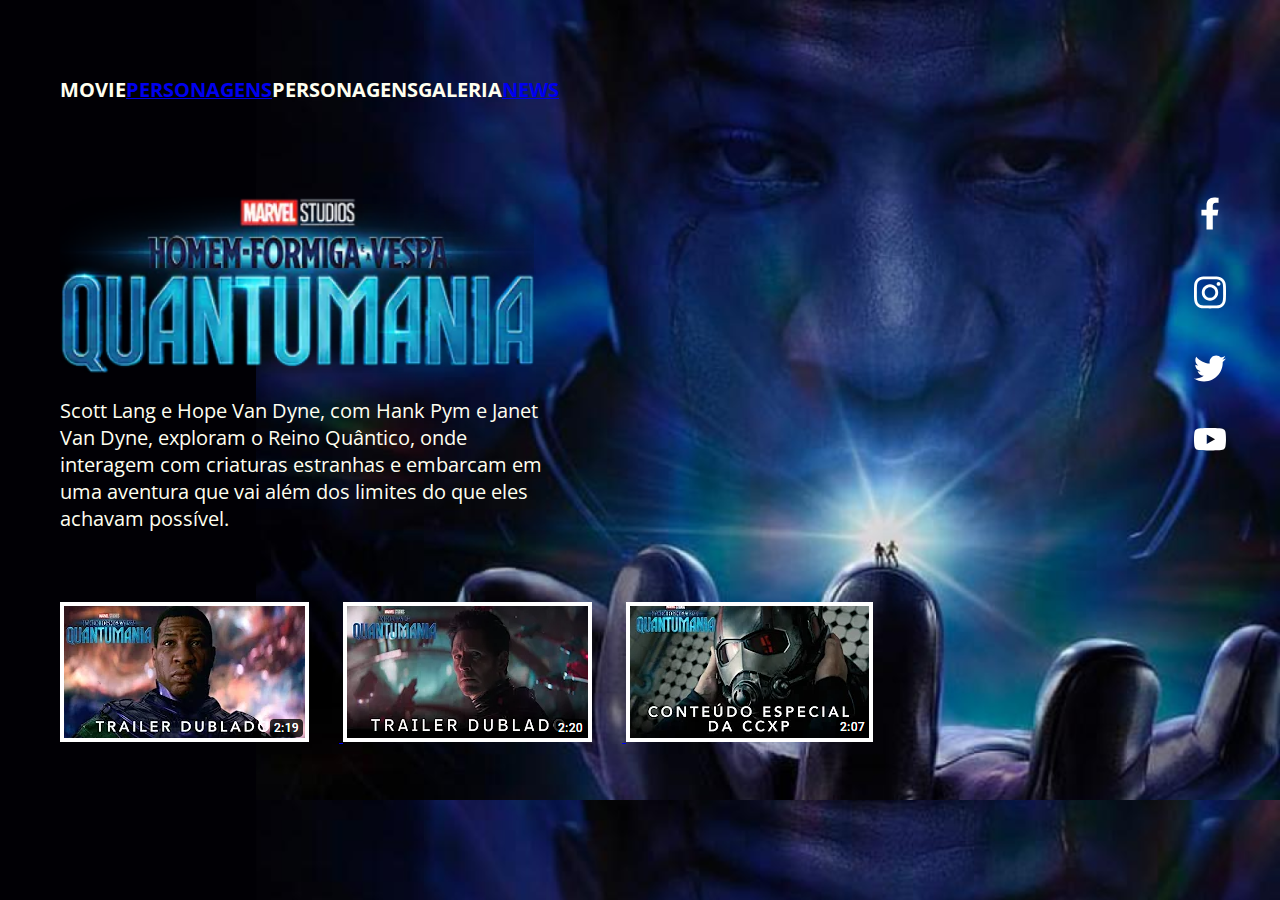
<file: index.html>
<!DOCTYPE html>
<html lang="pt-br">
<head>
    <meta charset="UTF-8">
    <meta name="viewport" content="width=device-width, initial-scale=1.0">
    <link rel= "stylesheet" href="./style.css">
    <link rel="preconnect" href="https://fonts.googleapis.com">
    <link rel="preconnect" href="https://fonts.gstatic.com" crossorigin>
    <link href="https://fonts.googleapis.com/css2?family=Open+Sans&display=swap" rel="stylesheet">
    <title>Untitled</title>
</head>
<body>
    <header>
        <div class="menu">
            <h2>MOVIE</h2 class= "MOVIE">
                <a href="personagens.html">
                    <h2>PERSONAGENS</h2 class="PERSONAGENS">
                </a>
            <h2>PERSONAGENS</h2 class="PERSONAGENS">
            <h2>GALERIA</h2 class="GALERIA">
                <a href="https://legadodamarvel.com.br/" target="_self">
                    <h2>NEWS</h2 class= "NEWS">
                </a>
        </div>
        
    </header>
<main>
    <div class="logo">    
         <img src="./img/logo.png" alt="logo_marvel" class="logo_icon">
        <p>Scott Lang e Hope Van Dyne, com Hank Pym e Janet Van Dyne, exploram o Reino Quântico, onde interagem com criaturas estranhas e embarcam em uma aventura que vai além dos limites do que eles achavam possível.</p>
    </div>
    <div class="redes_sociais">
        <a href="https://www.facebook.com/MarvelBR/?locale=pt_BR">
            <img src="./img/facebook.svg" alt="facebook">
        </a>
        <a href="https://www.instagram.com/marvel/">
            <img src="./img/instagram.svg" alt="intagram">
        </a>
        <a href="https://twitter.com/Marvel">
            <img src="./img/twitter.svg" alt="twitter"> 
        </a>
        <a href="https://www.youtube.com/channel/UCItRs-h8YU1wRRfP637614w">   
            <img src="./img/youtube.svg" alt="youtube">
        </a>
    </div>
 </main>
 <footer>
    <div class="trailers">
        <a href="https://www.youtube.com/watch?v=BpcVq1U5pIs">
            <img src="./img/trailer1.png" alt="trailer dublado" class="trailer1">
        </a>
        <a href="https://www.youtube.com/watch?v=Wiqx2kJ8kjk">
            <img src="./img/trailer2.png" alt="trailer dublado" class="trailer2">
        </a>
        <a href="https://www.youtube.com/watch?v=zUT5psm2Jlc">
            <img src="./img/conteudo_especial.png" alt="conteúdo especial da ccxp"> 
        </a>
    </div>
</footer> 
</body>
</html>
</file>
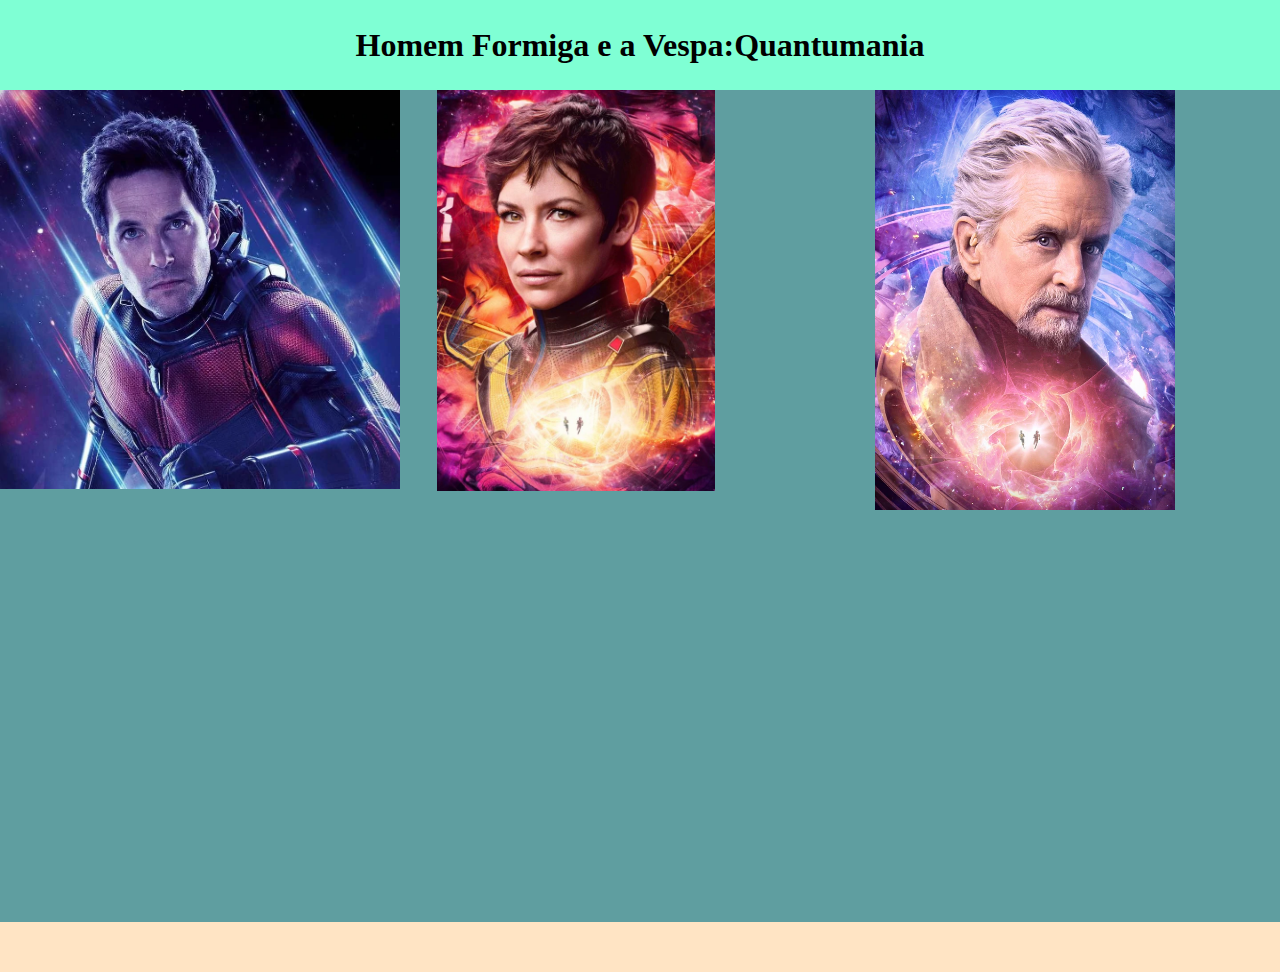
<file: personagens.html>
<!DOCTYPE html>
<html lang="pt-br">
<head>
    <meta charset="UTF-8">
    <meta name="viewport" content="width=device-width, initial-scale=1.0">
    <link rel="stylesheet" href="personagens.css">
    <title>PERSONAGENS</title>
</head>
<body>
    <header>
        <h1>Homem Formiga e a Vespa:Quantumania</h1>
    </header>
        <main>
            <div class="img1">
                <img src="./img/scott_lang.webp" alt="scott lang homem formiga" width="400px">
            </div>
            <div class="img2">
                <img src="./img/hope-van-dyne.webp" alt="Hope Van Dyne A vespa" width="278px">
            </div>
            <div class="img3">
                <img src="./img/hank-pym.webp" alt="Hank Pym" width="300px"
            </div>
            <div class="img4"></div>
            <div class="img5"></div>
            <div class="img6"></div>
        </main>
        <footer></footer>
</body>
</html>
</file>
<file: style.css>
.menu{
    display: flex;
    justify-content: space-between;
    width: 35vw;
    font-size: small;
    color: ivory;
    font-family: 'Open Sans', sans-serif;
    margin-bottom: 78px;
    cursor: pointer;
}

.logo_icon{
    width: 37vw;
}

p{
    font-family: 'Open Sans', sans-serif;
    color: ivory;
    font-size: 20px;
    width: 500px;
}

body{
    background-image: url(./img/background.png);
    background-size: cover;
    margin: 60px;

}
.trailers{
    margin-top: 50px;
    margin-inline-end: 40px;
    height: 10vw;
    
}
.trailer1{
    padding-right:30px ;
}
.trailer2{
    padding-right: 30px;
}

.redes_sociais{
    display: flex;
flex-direction: column;
width: 20px;
height: 0px;
align-items: center;
justify-content: flex-end;
justify-content: space-between;
row-gap: 42px;
cursor: pointer;
}

main{
    display: grid;
    grid-template-columns: 60fr 1fr;
}
</file>
<file: personagens.css>
*{
    margin: 0;
    padding: 0;
    box-sizing: border-box;

}

body{
    display: grid;
    height: 100vh;
    background-color: bisque;
    grid-template-areas: 
        "header"
        "main"
        "footer"; 
    grid-template-rows: 90px 1fr 50px;
}

header{
    grid-area: header;
    background-color: aquamarine;
    display: grid;
    place-items: center;
}

main{
    display: grid;
    grid-template-columns: 1fr 1fr 1fr;
    background-color: cadetblue;
    grid-template-areas: 
        "img1 img2 img3"
        "img4 img5 img6";
    grid-template-rows: 400px 400px;
    gap: 32px;
}
</file>
